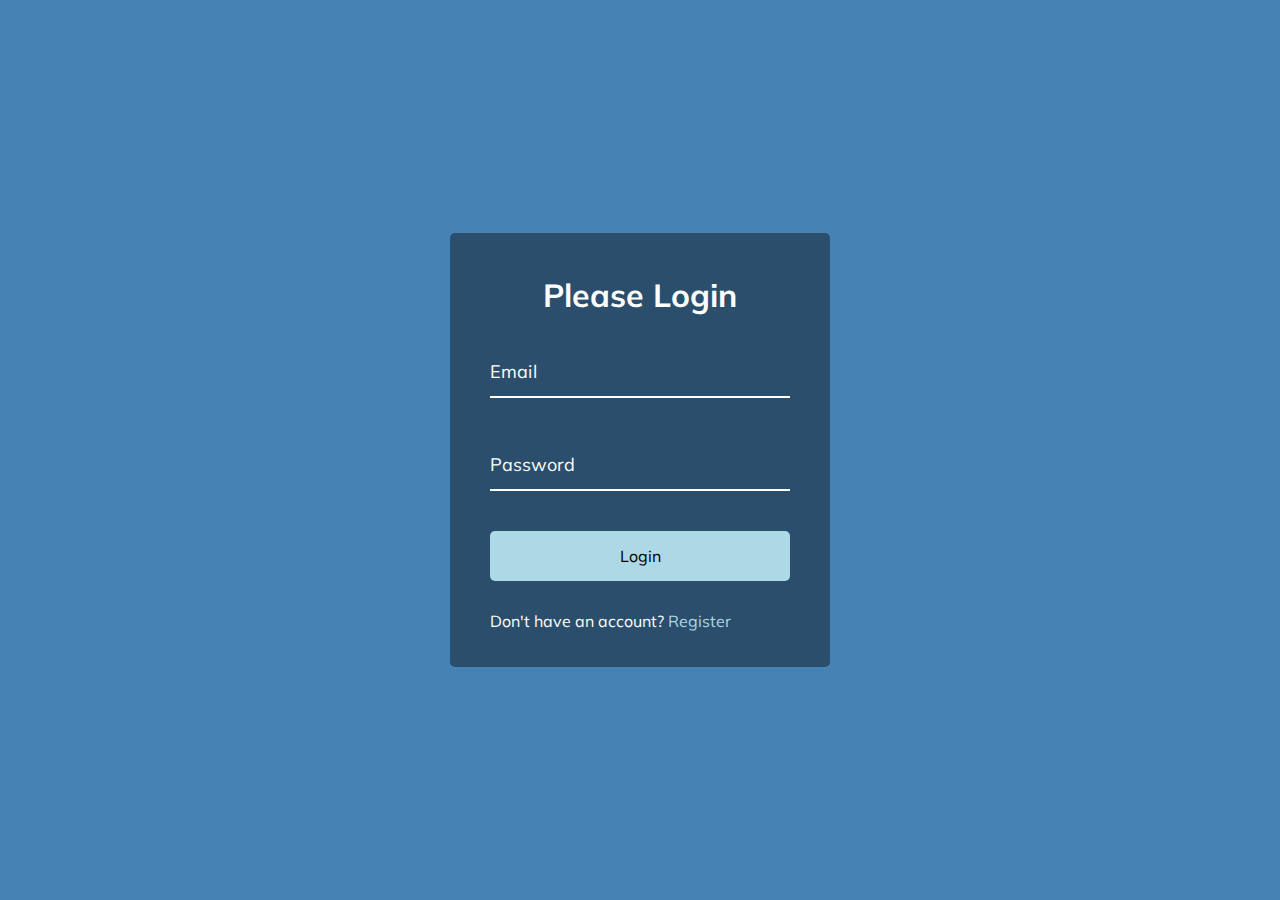
<file: form-wave-animation/index.html>
<!DOCTYPE html>
<html lang="en">
  <head>
    <meta charset="UTF-8" />
    <meta http-equiv="X-UA-Compatible" content="IE=edge" />
    <meta name="viewport" content="width=device-width, initial-scale=1.0" />
    <link rel="stylesheet" href="style.css" />
    <title>Form Wave Animation</title>
  </head>
  <body>
    <div class="container">
      <h1>Please Login</h1>
      <form>
        
        <div class="form-control">
          <input type="text" required>
          <label>Email</label>
        </div>
        
        <div class="form-control">
          <input type="password" required>
          <label>Password</label>
        </div>
       
        <button class="btn">Login</button>
        
        <p class="text">Don't have an account? 
          <a href="#">Register</a></p>
          
      </form>
    </div>
    
    <script src="script.js"></script>
  </body>
</html>
</file>
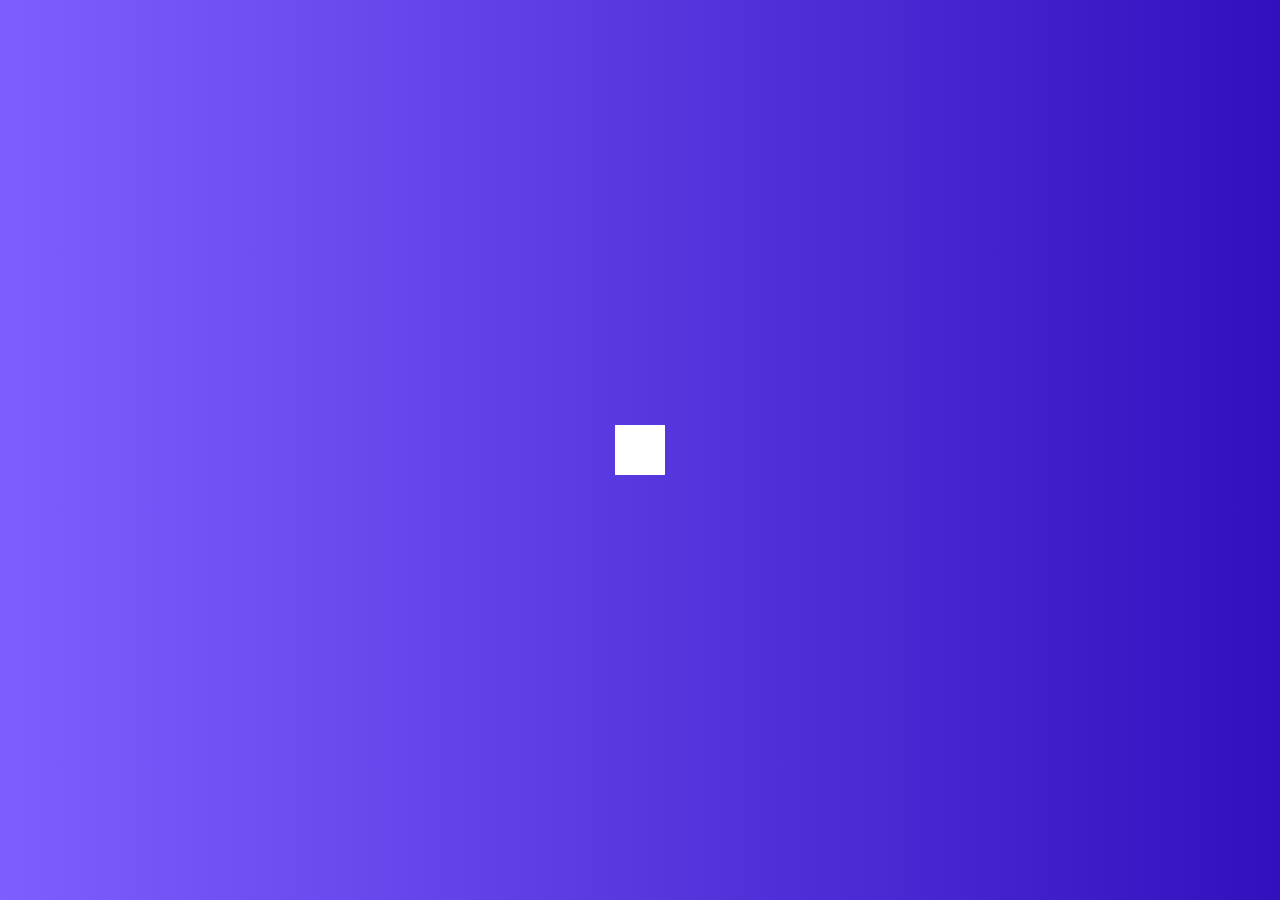
<file: hidden_search_widgets/index.html>
<!DOCTYPE html>
<html lang="en">
  <head>
    <meta charset="UTF-8" />
    <meta name="viewport" content="width=device-width, initial-scale=1.0" />
    <link
      rel="stylesheet"
      href="https://cdnjs.cloudflare.com/ajax/libs/font-awesome/5.14.0/css/all.min.css"
      integrity="sha512-1PKOgIY59xJ8Co8+NE6FZ+LOAZKjy+KY8iq0G4B3CyeY6wYHN3yt9PW0XpSriVlkMXe40PTKnXrLnZ9+fkDaog=="
      crossorigin="anonymous"
    />
    <link rel="stylesheet" href="style.css" />
    <title>Hidden Search</title>
  </head>
  <body>
    <div class="search">
      <input type="text" class="input" placeholder="Search..." />
      <button class="btn">
        <i class="fas fa-search"></i>
      </button>
    </div>
    <script src="script.js"></script>
  </body>
</html>
</file>
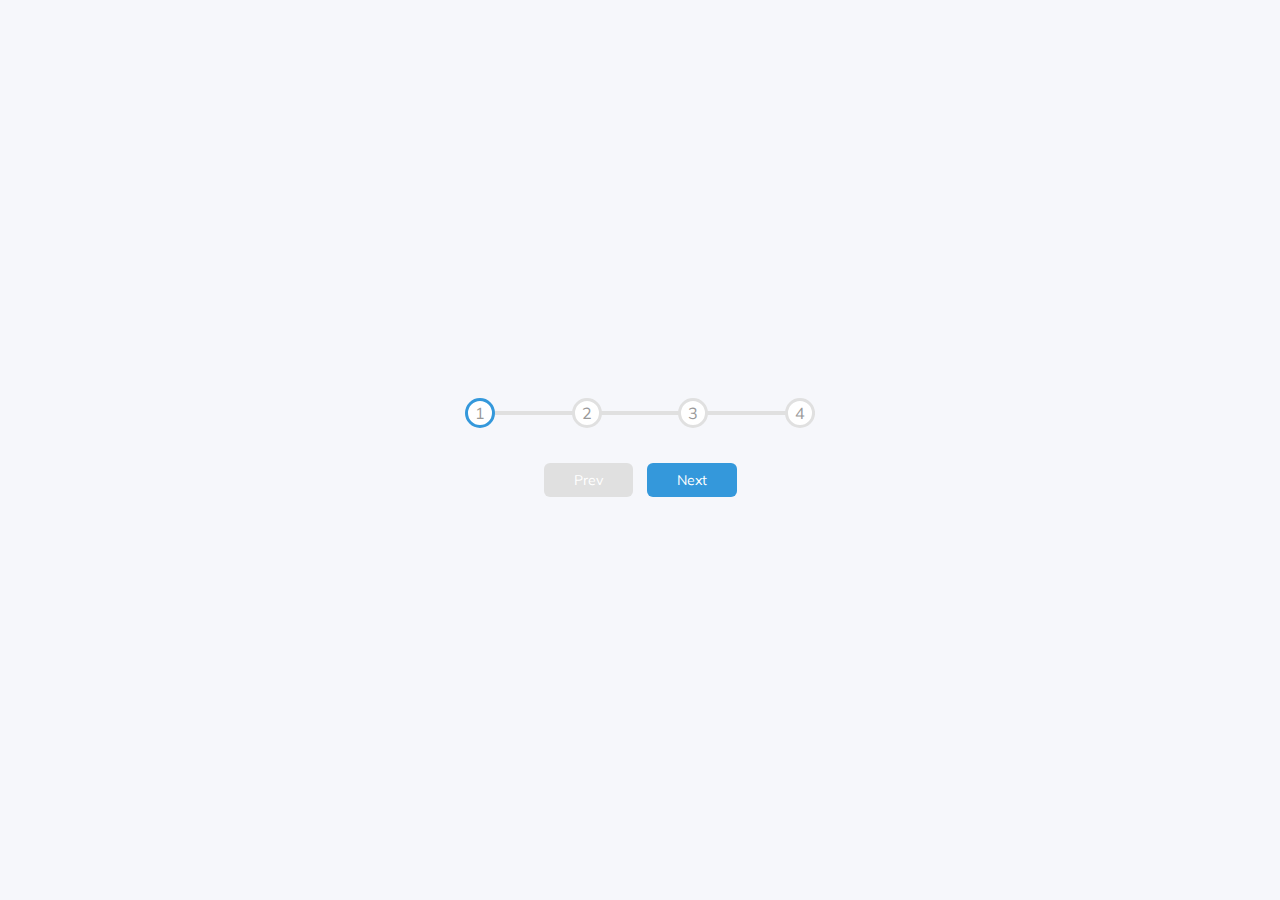
<file: progress_steps/index.html>
<!DOCTYPE html>
<html lang="en">
  <head>
    <meta charset="UTF-8" />
    <meta http-equiv="X-UA-Compatible" content="IE=edge" />
    <meta name="viewport" content="width=device-width, initial-scale=1.0" />
    <link rel="stylesheet" href="style.css" />
    <title>Progress Steps</title>
  </head>
  <body>
    <div class="container">
      <div class="progress-container">
        <div class="progress" id="progress"></div>
        <div class="circle active">1</div>
        <div class="circle">2</div>
        <div class="circle">3</div>
        <div class="circle">4</div>
      </div>

      <button class="btn" id="prev" disabled>Prev</button>
      <button class="btn" id="next">Next</button>
    </div>

    <script src="script.js"></script>
  </body>
</html>
</file>
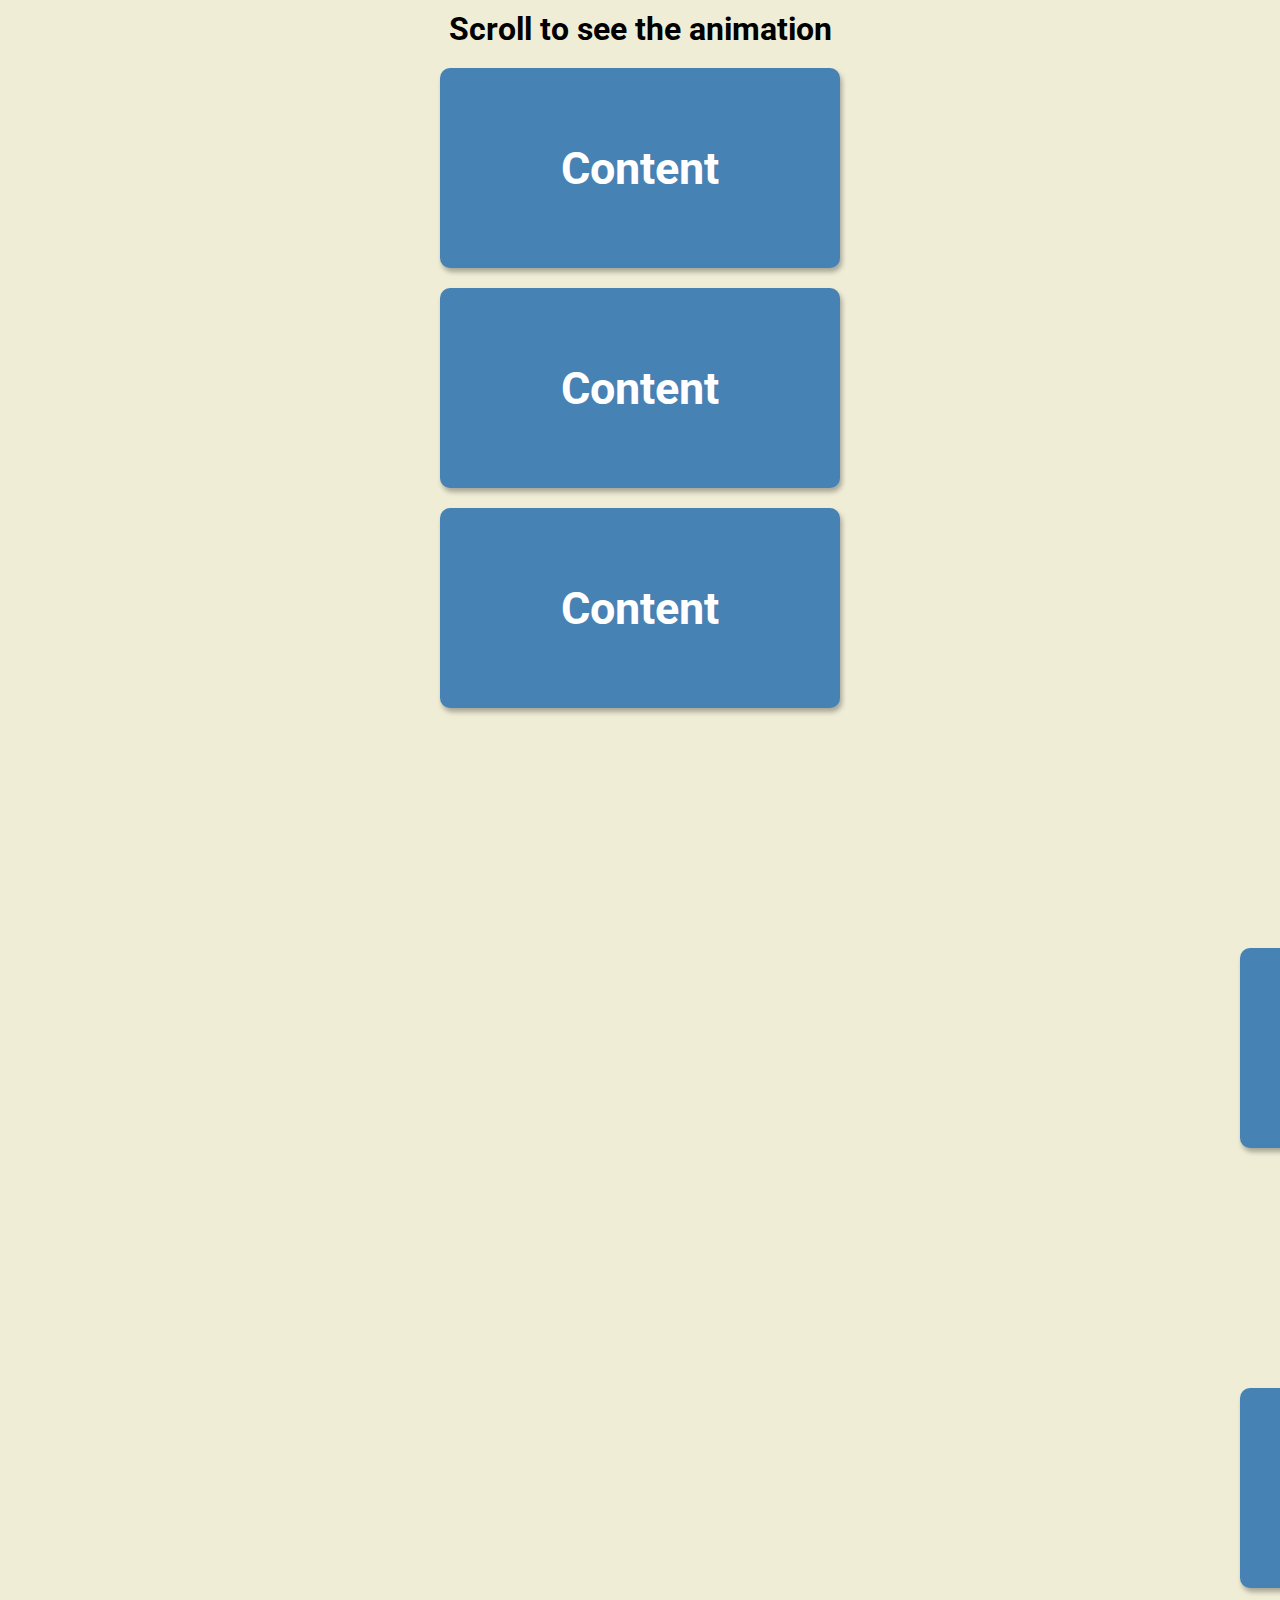
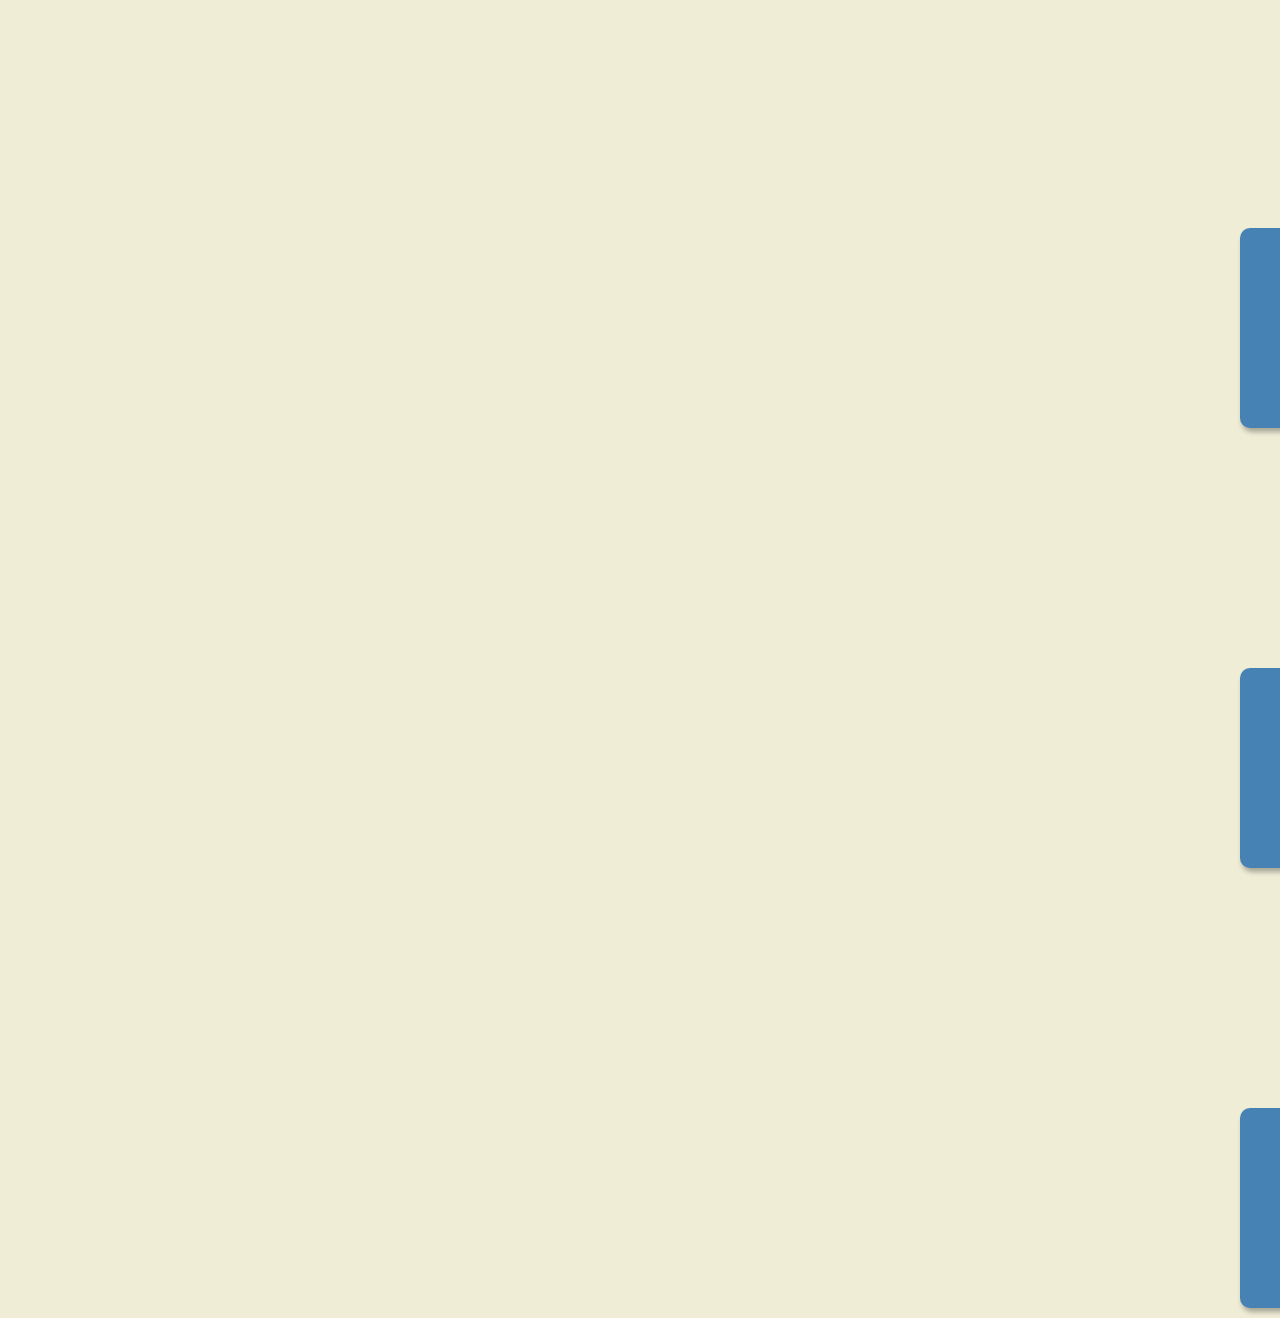
<file: scroll_animation/index.html>
<!DOCTYPE html>
<html lang="en">
  <head>
    <meta charset="UTF-8" />
    <meta http-equiv="X-UA-Compatible" content="IE=edge" />
    <meta name="viewport" content="width=device-width, initial-scale=1.0" />
    <link rel="stylesheet" href="style.css" />
    <title>Scroll Animation</title>
  </head>
  <body>

    <h1>Scroll to see the animation</h1>
    <div class="box"><h2>Content</h2></div>
    <div class="box"><h2>Content</h2></div>
    <div class="box"><h2>Content</h2></div>
    <div class="box"><h2>Content</h2></div>
    <div class="box"><h2>Content</h2></div>
    <div class="box"><h2>Content</h2></div>
    <div class="box"><h2>Content</h2></div>
    <div class="box"><h2>Content</h2></div>
    <div class="box"><h2>Content</h2></div>
    <div class="box"><h2>Content</h2></div>
    <div class="box"><h2>Content</h2></div>
    <div class="box"><h2>Content</h2></div>
    <div class="box"><h2>Content</h2></div>
    
    <script src="script.js"></script>
  </body>
</html>
</file>
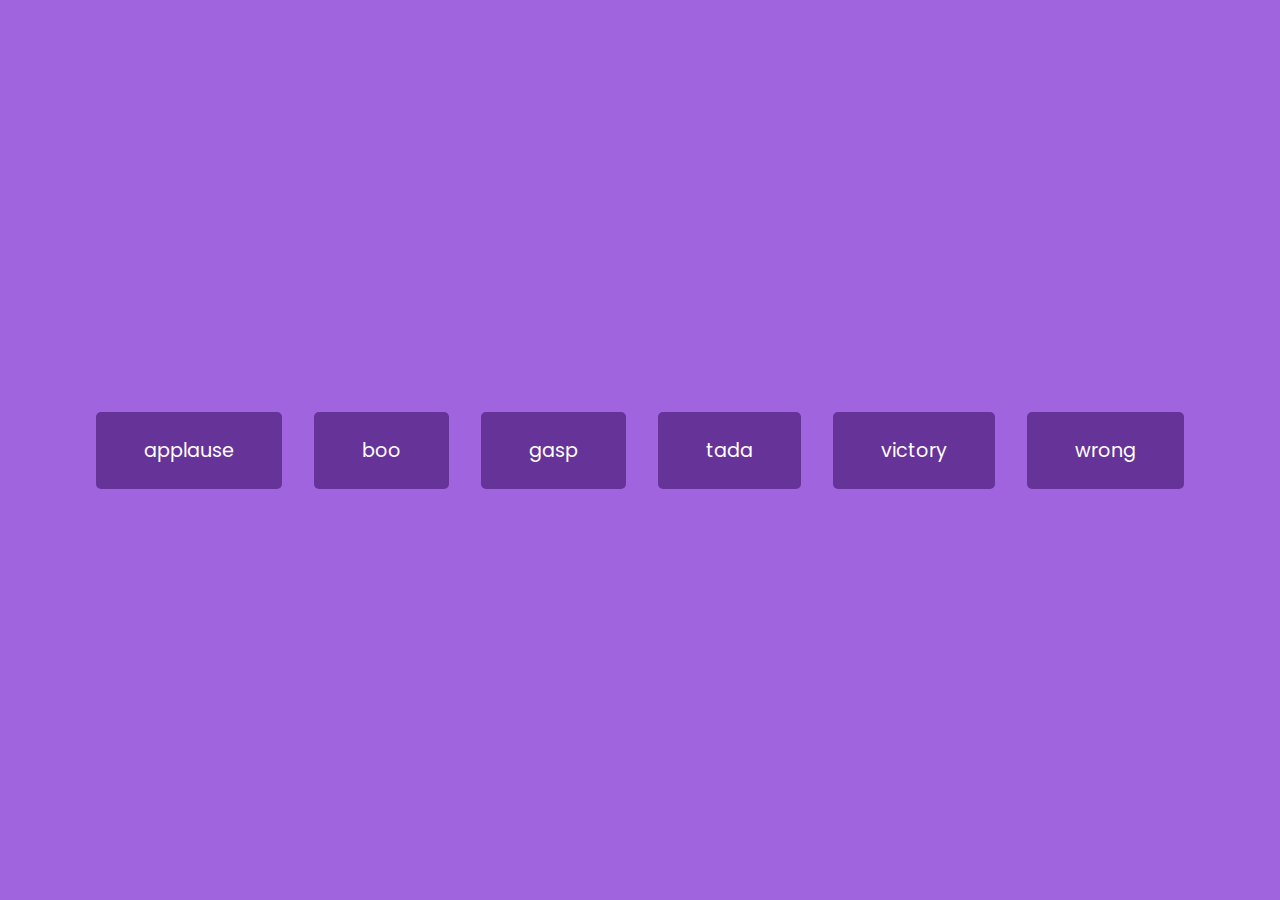
<file: sound_board/index.html>
<!DOCTYPE html>
<html lang="en">
  <head>
    <meta charset="UTF-8" />
    <meta name="viewport" content="width=device-width, initial-scale=1.0" />
    <link rel="stylesheet" href="style.css" />
    <title>Sound Board</title>
  </head>
  <body>
    <audio id="applause" src="sounds/applause.mp3"></audio>
    <audio id="boo" src="sounds/boo.mp3"></audio>
    <audio id="gasp" src="sounds/gasp.mp3"></audio>
    <audio id="tada" src="sounds/tada.mp3"></audio>
    <audio id="victory" src="sounds/victory.mp3"></audio>
    <audio id="wrong" src="sounds/wrong.mp3"></audio>

    <div id="buttons"></div>

    <script src="script.js"></script>
  </body>
</html>
</file>
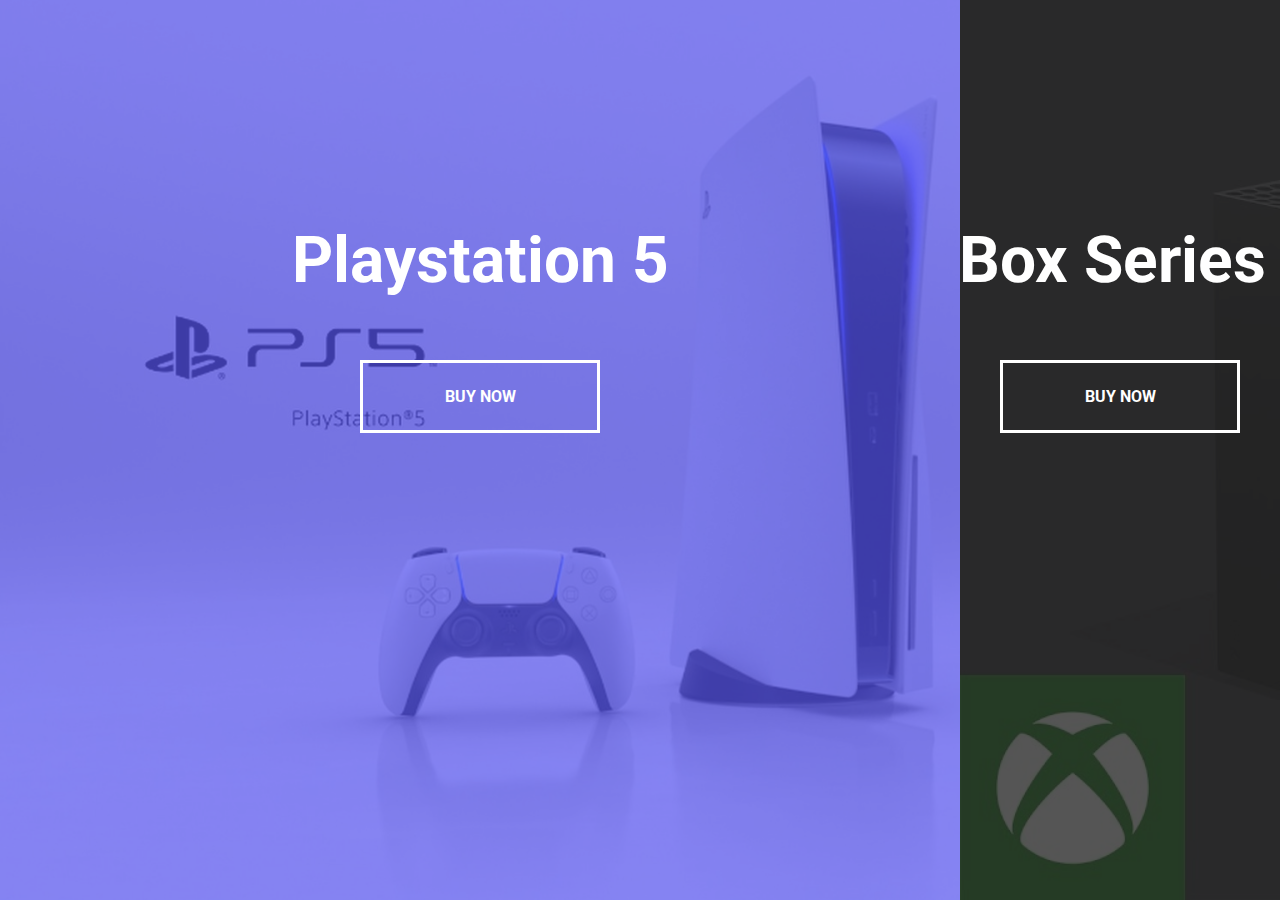
<file: split_landing_page/index.html>
<!DOCTYPE html>
<html lang="en">
  <head>
    <meta charset="UTF-8" />
    <meta http-equiv="X-UA-Compatible" content="IE=edge" />
    <meta name="viewport" content="width=device-width, initial-scale=1.0" />
    <link rel="stylesheet" href="style.css" />
    <title>Split Landing Page</title>
  </head>
  <body>

    <div class="container">
      <div class="split left">
        <h1>Playstation 5</h1>
        <a href="#" class="btn">Buy Now</a>
      </div>
      <div class="split right">
        <h1>XBox Series X</h1>
        <a href="#" class="btn">Buy Now</a>
      </div>
    </div>
    <script src="script.js"></script>
  </body>
</html>
</file>
<file: form-wave-animation/style.css>
@import url("https://fonts.googleapis.com/css2?family=Muli:wght@400;700&display=swap");

* {
  box-sizing: border-box;
}

body {
  background-color: steelblue;
  color: #fff;
  font-family: "Muli", sans-serif;
  display: flex;
  flex-direction: column;
  align-items: center;
  justify-content: center;
  height: 100vh;
  overflow: hidden;
  margin: 0;
}

.container {
  background-color: rgba(0, 0, 0, 0.4);
  padding: 20px 40px;
  border-radius: 5px;
}

.container h1 {
  text-align: center;
  margin-bottom: 30px;
}

.container a {
  text-decoration: none;
  color: lightblue;
}

.btn {
  cursor: pointer;
  display: inline-block;
  width: 100%;
  background: lightblue;
  padding: 15px;
  font-family: inherit;
  font-size: 16px;
  border: 0;
  border-radius: 5px;
}

.btn:focus {
  outline: 0;
}

.btn:active {
  transform: scale(0.98);
}

.text {
  margin-top: 30px;
}

.form-control {
  position: relative;
  margin: 20px 0 40px;
  width: 300px;
}

.form-control input {
  background-color: transparent;
  border: 0;
  border-bottom: 2px #fff solid;
  display: block;
  width: 100%;
  padding: 15px 0;
  font-size: 18px;
  color: #fff;
}

.form-control input:focus,
.form-control input:valid {
  outline: 0;
  border-bottom-color: lightblue;
}

.form-control label {
  position: absolute;
  top: 15px;
  left: 0;
}

.form-control label span {
  display: inline-block;
  font-size: 18px;
  min-width: 5px;
  transition: 0.3s cubic-bezier(0.68, -0.55, 0.265, 1.55);
}

.form-control input:focus + label span,
.form-control input:valid + label span {
  color: lightblue;
  transform: translateY(-30px);
}
</file>
<file: hidden_search_widgets/style.css>
@import url('https://fonts.googleapis.com/css2?family=Roboto:wght@400;700&display=swap');

* {
    box-sizing: border-box;
}

body {
    background-image: linear-gradient(90deg, #7d5fff, #3111be);
    font-family: 'Roboto', sans-serif;
    display: flex;
    flex-direction: column;
    align-items: center;
    justify-content: center;
    height: 100vh;
    overflow: hidden;
    margin: 0;
}

.search {
    position: relative;
    height: 50px;
}

.search .input {
    background-color: #fff;
    border: 0;
    font-size: 18px;
    padding: 15px;
    height: 50px;
    width: 50px;
    transition: width 0.3s ease;
}

.btn {
    background-color: #fff;
    border: 0;
    cursor: pointer;
    font-size: 24px;
    position: absolute;
    top: 0;
    left: 0;
    height: 50px;
    width: 50px;
    transition: transform 0.3s ease;
}

.btn:focus, .input:focus {
    outline: none;
}

.search.active .input {
    width: 200px;
}

.search.active .btn {
    transform: translateX(198px);
}
</file>
<file: progress_steps/style.css>
@import url('https://fonts.googleapis.com/css?family=Muli&display=swap');

:root {
  --line-border-fill: #3498db;
  --line-border-empty: #e0e0e0;
}

* {
  box-sizing: border-box;
}

body {
  background-color: #f6f7fb;
  font-family: 'Muli', sans-serif;
  display: flex;
  align-items: center;
  justify-content: center;
  height: 100vh;
  overflow: hidden;
  margin: 0;
}

.container {
  text-align: center;
}

.progress-container {
  display: flex;
  justify-content: space-between;
  position: relative;
  margin-bottom: 30px;
  max-width: 100%;
  width: 350px;
}

.progress-container::before {
  content: '';
  background-color: var(--line-border-empty);
  position: absolute;
  top: 50%;
  left: 0;
  transform: translateY(-50%);
  height: 4px;
  width: 100%;
  z-index: -1;
}

.progress {
  background-color: var(--line-border-fill);
  position: absolute;
  top: 50%;
  left: 0;
  transform: translateY(-50%);
  height: 4px;
  width: 0%;
  z-index: -1;
  transition: 0.4s ease;
}

.circle {
  background-color: #fff;
  color: #999;
  border-radius: 50%;
  height: 30px;
  width: 30px;
  display: flex;
  align-items: center;
  justify-content: center;
  border: 3px solid var(--line-border-empty);
  transition: 0.4s ease;
}

.circle.active {
  border-color: var(--line-border-fill);
}

.btn {
  background-color: var(--line-border-fill);
  color: #fff;
  border: 0;
  border-radius: 6px;
  cursor: pointer;
  font-family: inherit;
  padding: 8px 30px;
  margin: 5px;
  font-size: 14px;
}

.btn:active {
  transform: scale(0.98);
}

.btn:focus {
  outline: 0;
}

.btn:disabled {
  background-color: var(--line-border-empty);
  cursor: not-allowed;
}
</file>
<file: scroll_animation/style.css>
@import url('https://fonts.googleapis.com/css2?family=Roboto:wght@400;700&display=swap');

* {
    box-sizing: border-box;
}

body {
    background-color: #efedd6;
    font-family: 'Roboto', sans-serif;
    display: flex;
    flex-direction: column;
    align-items: center;
    justify-content: center;
    margin: 0;
    overflow-x: hidden;
}

h1 {
    margin: 10px;
}

.box {
    background-color: steelblue;
    color: #fff;
    display: flex;
    align-items: center;
    justify-content: center;
    width: 400px;
    height: 200px;
    margin: 10px;
    border-radius: 10px;
    box-shadow: 2px 4px 5px rgba(0, 0, 0, 0.3);
    transform: translateX(200%);
    transition: transform 0.4s ease;
}

.box:nth-of-type(even) {
    transform: translateX(-400%);
}

.box.show {
    transform: translateX(0);
}

.box h2 {
    font-size: 45px;
}
</file>
<file: sound_board/style.css>
@import url('https://fonts.googleapis.com/css2?family=Poppins:wght@200;400&display=swap');

* {
  box-sizing: border-box;
}

body {
  background-color: rgb(161, 100, 223);
  font-family: 'Poppins', sans-serif;
  display: flex;
  flex-wrap: wrap;
  align-items: center;
  justify-content: center;
  text-align: center;
  height: 100vh;
  overflow: hidden;
  margin: 0;
}

.btn {
  background-color: rebeccapurple;
  border-radius: 5px;
  border: none;
  color: #fff;
  margin: 1rem;
  padding: 1.5rem 3rem;
  font-size: 1.2rem;
  font-family: inherit;
  cursor: pointer;
}

.btn:hover {
  opacity: 0.9;
}

.btn:focus {
  outline: none;
}
</file>
<file: split_landing_page/style.css>
@import url('https://fonts.googleapis.com/css2?family=Roboto:wght@400;700&display=swap');

:root {
  --left-bg-color: rgba(87, 84, 236, 0.7);
  --right-bg-color: rgba(43, 43, 43, 0.8);
  --left-btn-hover-color: rgba(87, 84, 236, 1);
  --right-btn-hover-color: rgba(28, 122, 28, 1);
  --hover-width: 75%;
  --other-width: 25%;
  --speed: 1000ms;
}

* {
  box-sizing: border-box;
}

body {
  font-family: 'Roboto', sans-serif;
  height: 100vh;
  overflow: hidden;
  margin: 0;
}

h1 {
  font-size: 4rem;
  color: #fff;
  position: absolute;
  left: 50%;
  top: 20%;
  transform: translateX(-50%);
  white-space: nowrap;
}

.btn {
  position: absolute;
  display: flex;
  align-items: center;
  justify-content: center;
  left: 50%;
  top: 40%;
  transform: translateX(-50%);
  text-decoration: none;
  color: #fff;
  border: #fff solid 0.2rem;
  font-size: 1rem;
  font-weight: bold;
  text-transform: uppercase;
  width: 15rem;
  padding: 1.5rem;
}

.split.left .btn:hover {
  background-color: var(--left-btn-hover-color);
  border-color: var(--left-btn-hover-color);
}

.split.right .btn:hover {
  background-color: var(--right-btn-hover-color);
  border-color: var(--right-btn-hover-color);
}

.container {
  position: relative;
  width: 100%;
  height: 100%;
  background: #333;
}

.split {
  position: absolute;
  width: 50%;
  height: 100%;
  overflow: hidden;
}

.split.left {
  left: 0;
  background: url('ps.jpg');
  background-repeat: no-repeat;
  background-size: cover;
}

.split.left::before {
  content: '';
  position: absolute;
  width: 100%;
  height: 100%;
  background-color: var(--left-bg-color);
}

.split.right {
  right: 0;
  background: url('xbox.jpg');
  background-repeat: no-repeat;
  background-size: cover;
}

.split.right::before {
  content: '';
  position: absolute;
  width: 100%;
  height: 100%;
  background-color: var(--right-bg-color);
}

.split.right,
.split.left,
.split.right::before,
.split.left::before {
  transition: all var(--speed) ease-in-out;
}

.hover-left .left {
  width: var(--hover-width);
}

.hover-left .right {
  width: var(--other-width);
}

.hover-right .right {
  width: var(--hover-width);
}

.hover-right .left {
  width: var(--other-width);
}

@media (max-width: 800px) {
  h1 {
    font-size: 2rem;
    top: 30%;
  }

  .btn {
    padding: 1.2rem;
    width: 12rem;
  }
}
</file>
